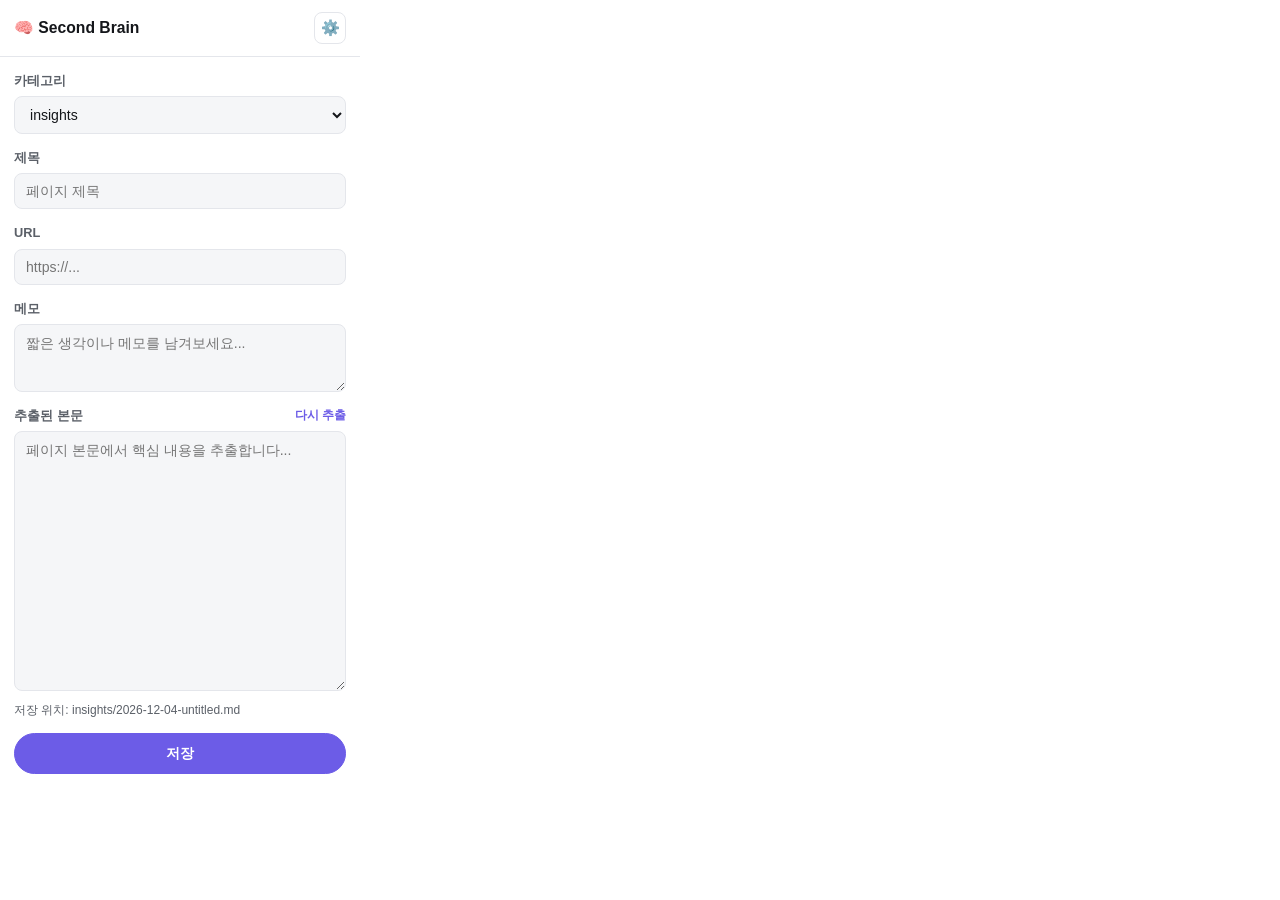
<file: extension/popup.html>
<!DOCTYPE html>
<html lang="ko">
<head>
<meta charset="UTF-8" />
<title>Second Brain Clipper</title>
<link rel="stylesheet" href="popup.css" />
</head>
<body>
  <header class="nav">
    <span class="brand">🧠 Second Brain</span>
    <button id="settingsToggle" class="icon-btn" type="button" aria-label="설정" title="GitHub 토큰 설정">⚙️</button>
  </header>

  <main>
    <form id="noteForm">
      <div class="field">
        <label for="category">카테고리</label>
        <select id="category" required></select>
      </div>

      <div class="field">
        <label for="title">제목</label>
        <input id="title" type="text" placeholder="페이지 제목" required autocomplete="off" />
      </div>

      <div class="field">
        <label for="url">URL</label>
        <input id="url" type="text" placeholder="https://..." autocomplete="off" />
      </div>

      <div class="field">
        <label for="memo">메모</label>
        <textarea id="memo" rows="3" placeholder="짧은 생각이나 메모를 남겨보세요..."></textarea>
      </div>

      <div class="field">
        <label for="excerpt">
          추출된 본문
          <button id="reextractBtn" class="link-btn" type="button">다시 추출</button>
        </label>
        <textarea id="excerpt" rows="14" placeholder="페이지 본문에서 핵심 내용을 추출합니다..."></textarea>
      </div>

      <p id="pathPreview" class="path-preview">저장 위치: insights/...</p>

      <button type="submit" id="saveBtn" class="btn btn-primary btn-block">저장</button>
      <p id="statusMsg" class="status-msg" role="status" aria-live="polite"></p>
    </form>
  </main>

  <!-- Token Settings Modal -->
  <div id="settingsOverlay" class="overlay" hidden>
    <div class="modal">
      <h2>GitHub 연결 설정</h2>

      <div class="field">
        <label for="ghOwner">저장소 owner</label>
        <input id="ghOwner" type="text" placeholder="Juun971209" />
      </div>
      <div class="field">
        <label for="ghRepo">저장소 이름</label>
        <input id="ghRepo" type="text" placeholder="second-brain" />
      </div>
      <div class="field">
        <label for="ghBranch">브랜치</label>
        <input id="ghBranch" type="text" placeholder="main" />
      </div>
      <div class="field">
        <label for="ghToken">Fine-grained Personal Access Token</label>
        <input id="ghToken" type="password" placeholder="github_pat_..." autocomplete="off" />
        <p class="hint">
          반드시 <strong>Fine-grained token</strong>으로 만들어주세요 (classic 토큰 비권장).<br />
          · Repository access: <strong>second-brain 저장소만</strong> 선택<br />
          · Permissions: <strong>Contents → Read and write</strong> 만 부여<br />
          · Expiration: <strong>90일</strong> 권장 (만료되면 이 설정에서 다시 입력)<br />
          토큰은 <strong>chrome.storage.local</strong>에만 저장되며 외부로 전송되지 않습니다.<br />
          <a href="https://github.com/settings/personal-access-tokens/new" target="_blank" rel="noopener">토큰 발급 페이지 열기 ↗</a>
        </p>
      </div>
      <div class="field">
        <label for="claudeKey">Claude API 키</label>
        <input id="claudeKey" type="password" placeholder="sk-ant-..." autocomplete="off" />
        <p class="hint">
          저장 시 추출된 본문을 Claude로 요약/정리합니다. 비워두면 요약 없이 원문 그대로 저장돼요.<br />
          <a href="https://console.anthropic.com/settings/keys" target="_blank" rel="noopener">API 키 발급 페이지 열기 ↗</a>
        </p>
      </div>

      <div class="modal-actions">
        <button id="settingsClear" class="btn btn-ghost" type="button">토큰 전체 삭제</button>
        <button id="settingsCancel" class="btn btn-ghost" type="button">닫기</button>
        <button id="settingsSave" class="btn btn-primary" type="button">저장</button>
      </div>
    </div>
  </div>

  <script src="popup.js"></script>
</body>
</html>
</file>
<file: extension/popup.css>
:root {
  --bg: #ffffff;
  --bg-soft: #f5f6f8;
  --text: #14161a;
  --text-soft: #5b6068;
  --accent: #6c5ce7;
  --accent-soft: #ece9fb;
  --border: #e4e6eb;
  --danger: #e74c3c;
  --success: #2ecc71;
  --radius: 12px;
}

@media (prefers-color-scheme: dark) {
  :root {
    --bg: #0f1115;
    --bg-soft: #171a21;
    --text: #eef0f3;
    --text-soft: #9aa1ad;
    --accent: #a29bfe;
    --accent-soft: #232140;
    --border: #2a2e38;
  }
}

* { box-sizing: border-box; }

html, body {
  /* Chrome caps popup windows around 600px tall regardless of CSS; let the
     body scroll internally instead of clipping content past that cap. */
  max-height: 600px;
}

body {
  margin: 0;
  width: 360px;
  font-family: -apple-system, BlinkMacSystemFont, "Segoe UI", Roboto, "Apple SD Gothic Neo", "Noto Sans KR", sans-serif;
  background: var(--bg);
  color: var(--text);
  line-height: 1.5;
  overflow-y: auto;
}

.nav {
  display: flex;
  align-items: center;
  gap: 8px;
  padding: 12px 14px;
  border-bottom: 1px solid var(--border);
}

.brand {
  font-weight: 700;
  font-size: 0.98rem;
  margin-right: auto;
}

.icon-btn {
  background: none;
  border: 1px solid var(--border);
  border-radius: 8px;
  width: 32px;
  height: 32px;
  cursor: pointer;
  font-size: 0.95rem;
  color: var(--text);
}

main {
  padding: 14px;
}

.field {
  margin-bottom: 14px;
  display: flex;
  flex-direction: column;
  gap: 6px;
}

.field label {
  font-size: 0.8rem;
  font-weight: 600;
  color: var(--text-soft);
  display: flex;
  align-items: center;
  justify-content: space-between;
}

input[type="text"],
input[type="password"],
select,
textarea {
  width: 100%;
  padding: 9px 11px;
  border-radius: 8px;
  border: 1px solid var(--border);
  background: var(--bg-soft);
  color: var(--text);
  font-size: 0.88rem;
  font-family: inherit;
  resize: vertical;
}

textarea {
  overflow-y: auto;
}

#excerpt {
  min-height: 260px;
  max-height: 340px;
}

input:focus, select:focus, textarea:focus {
  outline: 2px solid var(--accent);
}

.link-btn {
  background: none;
  border: none;
  color: var(--accent);
  font-size: 0.75rem;
  font-weight: 600;
  cursor: pointer;
  padding: 0;
}

.path-preview {
  font-size: 0.75rem;
  color: var(--text-soft);
  margin: -4px 0 14px;
  word-break: break-all;
}

.btn {
  display: inline-block;
  padding: 10px 16px;
  border-radius: 999px;
  font-weight: 600;
  font-size: 0.88rem;
  border: 1px solid var(--border);
  cursor: pointer;
  background: var(--bg-soft);
  color: var(--text);
}

.btn-primary {
  background: var(--accent);
  color: #fff;
  border-color: var(--accent);
}

.btn-primary:disabled {
  opacity: 0.6;
  cursor: not-allowed;
}

.btn-ghost { background: none; }

.btn-block { width: 100%; }

.status-msg {
  min-height: 1.3em;
  font-size: 0.8rem;
  margin-top: 10px;
  text-align: center;
}

.status-msg.success { color: var(--success); }
.status-msg.error { color: var(--danger); }

/* Settings modal */
.overlay {
  position: fixed;
  inset: 0;
  background: rgba(0, 0, 0, 0.45);
  display: flex;
  align-items: center;
  justify-content: center;
  padding: 14px;
  z-index: 100;
}

.overlay[hidden] { display: none; }

.modal {
  background: var(--bg);
  border: 1px solid var(--border);
  border-radius: var(--radius);
  padding: 18px;
  width: 100%;
  max-height: 92vh;
  overflow-y: auto;
}

.modal h2 {
  margin-top: 0;
  font-size: 1rem;
}

.modal-actions {
  display: flex;
  gap: 8px;
  justify-content: flex-end;
  margin-top: 6px;
  flex-wrap: wrap;
}

.hint {
  font-size: 0.72rem;
  color: var(--text-soft);
  margin: 6px 0 0;
  line-height: 1.5;
}
</file>
